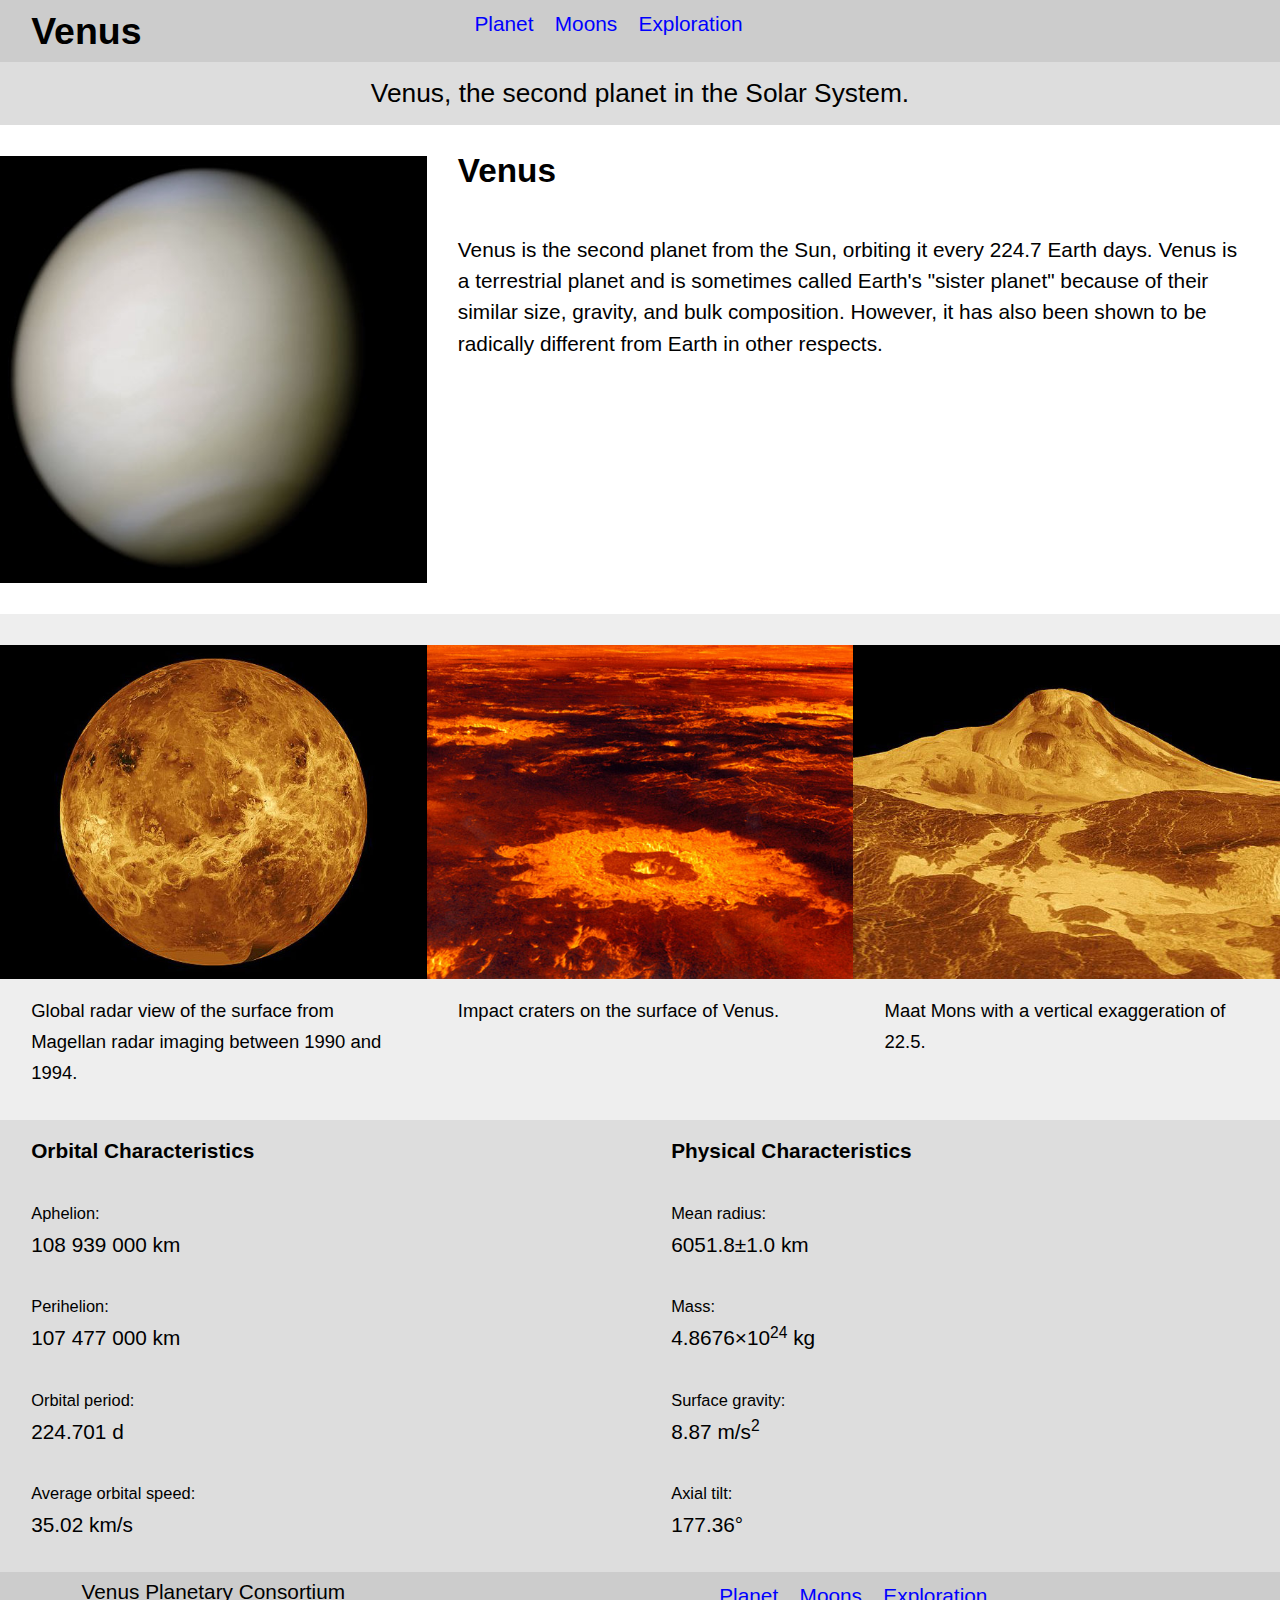
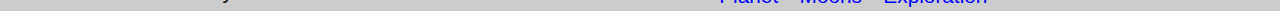
<file: index.html>
<!DOCTYPE html>
<html lang="en-ca">
<head>
  <meta charset="utf-8">
  <title>Venus</title>
  <meta name="handheldfriendly" content="true">
  <meta name="mobileoptimized" content="240">
  <meta name="viewport" content="width=device-width,initial-scale=1">
  <link href="css/modules.css" rel="stylesheet">
  <link href="css/grid.css" rel="stylesheet">
  <link href="css/typography.css" rel="stylesheet">
  <link href="css/main.css" rel="stylesheet">
</head>
<body>

<div class="grid background">
	<div class="unit xs-1 s-1 m-1-3 l-1-3 gutter">
		<h1>Venus</h1>
	</div>
	<div class="unit xs-1 s-1 unit-s-centered m-2-3 l-2-3 pad-t-1-4">
		<nav class="nav">
			<ul>
				<li><a class="island-1-4" href="index.html">Planet</a></li>
				<li><a class="island-1-4" href="moons.html">Moons</a></li>
				<li><a class="island-1-4" href="exploration.html">Exploration</a></li>
			</ul>
		</nav>
	</div>
</div>

<div class="grid background-medium">
	<div class="unit xs-1 s-1 m-1 l-1 text-center pad-top-half pad-bottom-half giga">
		<p>Venus, the second planet in the Solar System.</p>
	</div>
</div>

<div class="grid">
	<div class="unit xs-1 s-1 m-1-2 l-1-3 pad-b pad-t">
		<img class="img-flex" src="images/venus.jpg" alt="">
	</div>

	<div class="unit xs-1 s-1 m-1-2 l-2-3 gutter">
		<div class="grid">
			<div class="unit xs-1 s-1 m-1 l-1 pad-b pad-t-1-2">
				<h2>Venus</h2>
			</div>
			<div class="unit xs-1 s-1 m-1 l-1 pad-b">
				<p>Venus is the second planet from the Sun, orbiting it every 224.7 Earth days. Venus is a terrestrial planet and is sometimes called Earth's "sister planet" because of their similar size, gravity, and bulk composition. However, it has also been shown to be radically different from Earth in other respects.</p>
			</div>
		</div>
	</div>
</div>

<div class="grid background-light">
	<div class="unit xs-1 s-1 m-1-3 l-1-3 pad-t">
		<img class="img-flex" src="images/venus-1.jpg" alt="">
		<div class="unit xs-1 s-1 m-1 l-1 gutter milli pad-top-half pad-b">
			<p>Global radar view of the surface from Magellan radar imaging between 1990 and 1994.</p>
		</div>
	</div>

	<div class="unit xs-1 s-1-2 m-1-3 l-1-3 pad-t">
		<img class="img-flex" src="images/venus-2.jpg" alt="">
		<div class="unit xs-1 s-1 m-1 l-1 gutter milli pad-top-half pad-b">
			<p>Impact craters on the surface of Venus.</p>
		</div>
	</div>

	<div class="unit xs-1 s-1-2 m-1-3 l-1-3 pad-t">
		<img class="img-flex" src="images/venus-3.jpg" alt="">
		<div class="unit xs-1 s-1 m-1 l-1 gutter milli pad-top-half pad-b">
			<p>Maat Mons with a vertical exaggeration of 22.5.</p>
		</div>
	</div>
</div>

<div class="grid background-medium">
	<div class="unit xs-1 s-1 m-1-2 l-1-2 gutter pad-top-half">
		<h3 class="kilo pad-b">Orbital Characteristics</h3>

		<dl>
			<dt class="micro">Aphelion: </dt>
				<dd class="pad-b">108 939 000 km</dd>
			<dt class="micro">Perihelion: </dt>
				<dd class="pad-b">107 477 000 km</dd>
			<dt class="micro">Orbital period: </dt>
				<dd class="pad-b">224.701 d</dd>
			<dt class="micro">Average orbital speed: </dt>
				<dd class="pad-b">35.02 km/s</dd>
		</dl>
	</div>

	<div class="unit xs-1 s-1 m-1-2 l-1-2 gutter pad-top-half">
		<h3 class="kilo pad-b">Physical Characteristics</h3>

		<dl>
			<dt class="micro">Mean radius: </dt>
				<dd class="pad-b">6051.8±1.0 km</dd>
			<dt class="micro">Mass: </dt>
				<dd class="pad-b">4.8676×10<sup>24</sup> kg</dd>
			<dt class="micro">Surface gravity: </dt>
				<dd class="pad-b">8.87 m/s<sup>2</sup></dd>
			<dt class="micro">Axial tilt: </dt>
				<dd class="pad-b">177.36°</dd>
		</dl>
	</div>
</div>

<footer>
<div class="grid grid-middle background">
	<div class="unit xs-1 s-1 m-1-2 l-1-3 gutter">
		<p class="text-center">Venus Planetary Consortium</p>
	</div>
	<div class="unit xs-1 s-1 unit-s-centered m-1-2 l-2-3 pad-t-1-4">
		<nav class="footer">
			<ul class="list-group push-0">
				<li><a class="island-1-4" href="index.html">Planet</a></li>
				<li><a class="island-1-4" href="moons.html">Moons</a></li>
				<li><a class="island-1-4" href="exploration.html">Exploration</a></li>
			</ul>
		</nav>
	</div>
</div>
</footer>

</body>
</html>
</file>
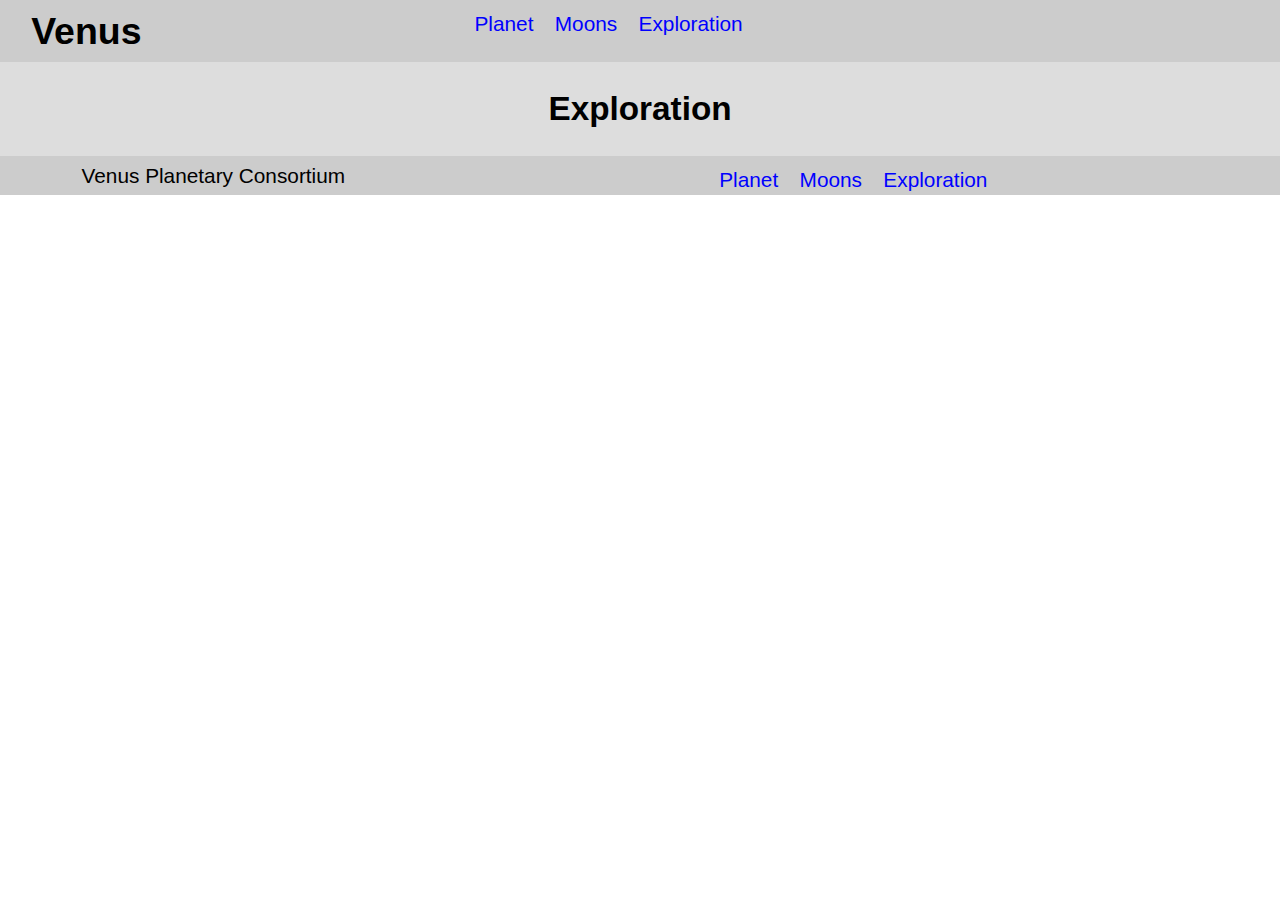
<file: exploration.html>
<!DOCTYPE html>
<html lang="en-ca">
<head>
  <meta charset="utf-8">
  <title>Exploration</title>
  <meta name="handheldfriendly" content="true">
  <meta name="mobileoptimized" content="240">
  <meta name="viewport" content="width=device-width,initial-scale=1">
  <link href="css/modules.css" rel="stylesheet">
  <link href="css/grid.css" rel="stylesheet">
  <link href="css/typography.css" rel="stylesheet">
  <link href="css/main.css" rel="stylesheet">
</head>
<body>

<div class="grid background">
	<div class="unit xs-1 s-1 m-1-3 l-1-3 gutter">
		<h1>Venus</h1>
	</div>
	<div class="unit xs-1 s-1 unit-s-centered m-2-3 l-2-3 pad-t-1-4">
		<nav class="nav">
			<ul>
				<li><a class="island-1-4" href="index.html">Planet</a></li>
				<li><a class="island-1-4" href="moons.html">Moons</a></li>
				<li><a class="island-1-4" href="exploration.html">Exploration</a></li>
			</ul>
		</nav>
	</div>
</div>

<div class="grid background-medium">
	<div class="unit xs-1 s-1 m-1 l-1 pad-t-1-2 pad-b-1-2">
		<h2 class="text-center">Exploration</h2>
	</div>
</div>

<footer>
<div class="grid grid-middle background">
	<div class="unit xs-1 s-1 m-1-2 l-1-3 gutter">
		<p class="text-center">Venus Planetary Consortium</p>
	</div>
	<div class="unit xs-1 s-1 unit-s-centered m-1-2 l-2-3 pad-t-1-4">
		<nav class="footer">
			<ul class="list-group push-0">
				<li><a class="island-1-4" href="index.html">Planet</a></li>
				<li><a class="island-1-4" href="moons.html">Moons</a></li>
				<li><a class="island-1-4" href="exploration.html">Exploration</a></li>
			</ul>
		</nav>
	</div>
</div>
</footer>

</body>
</html>
</file>
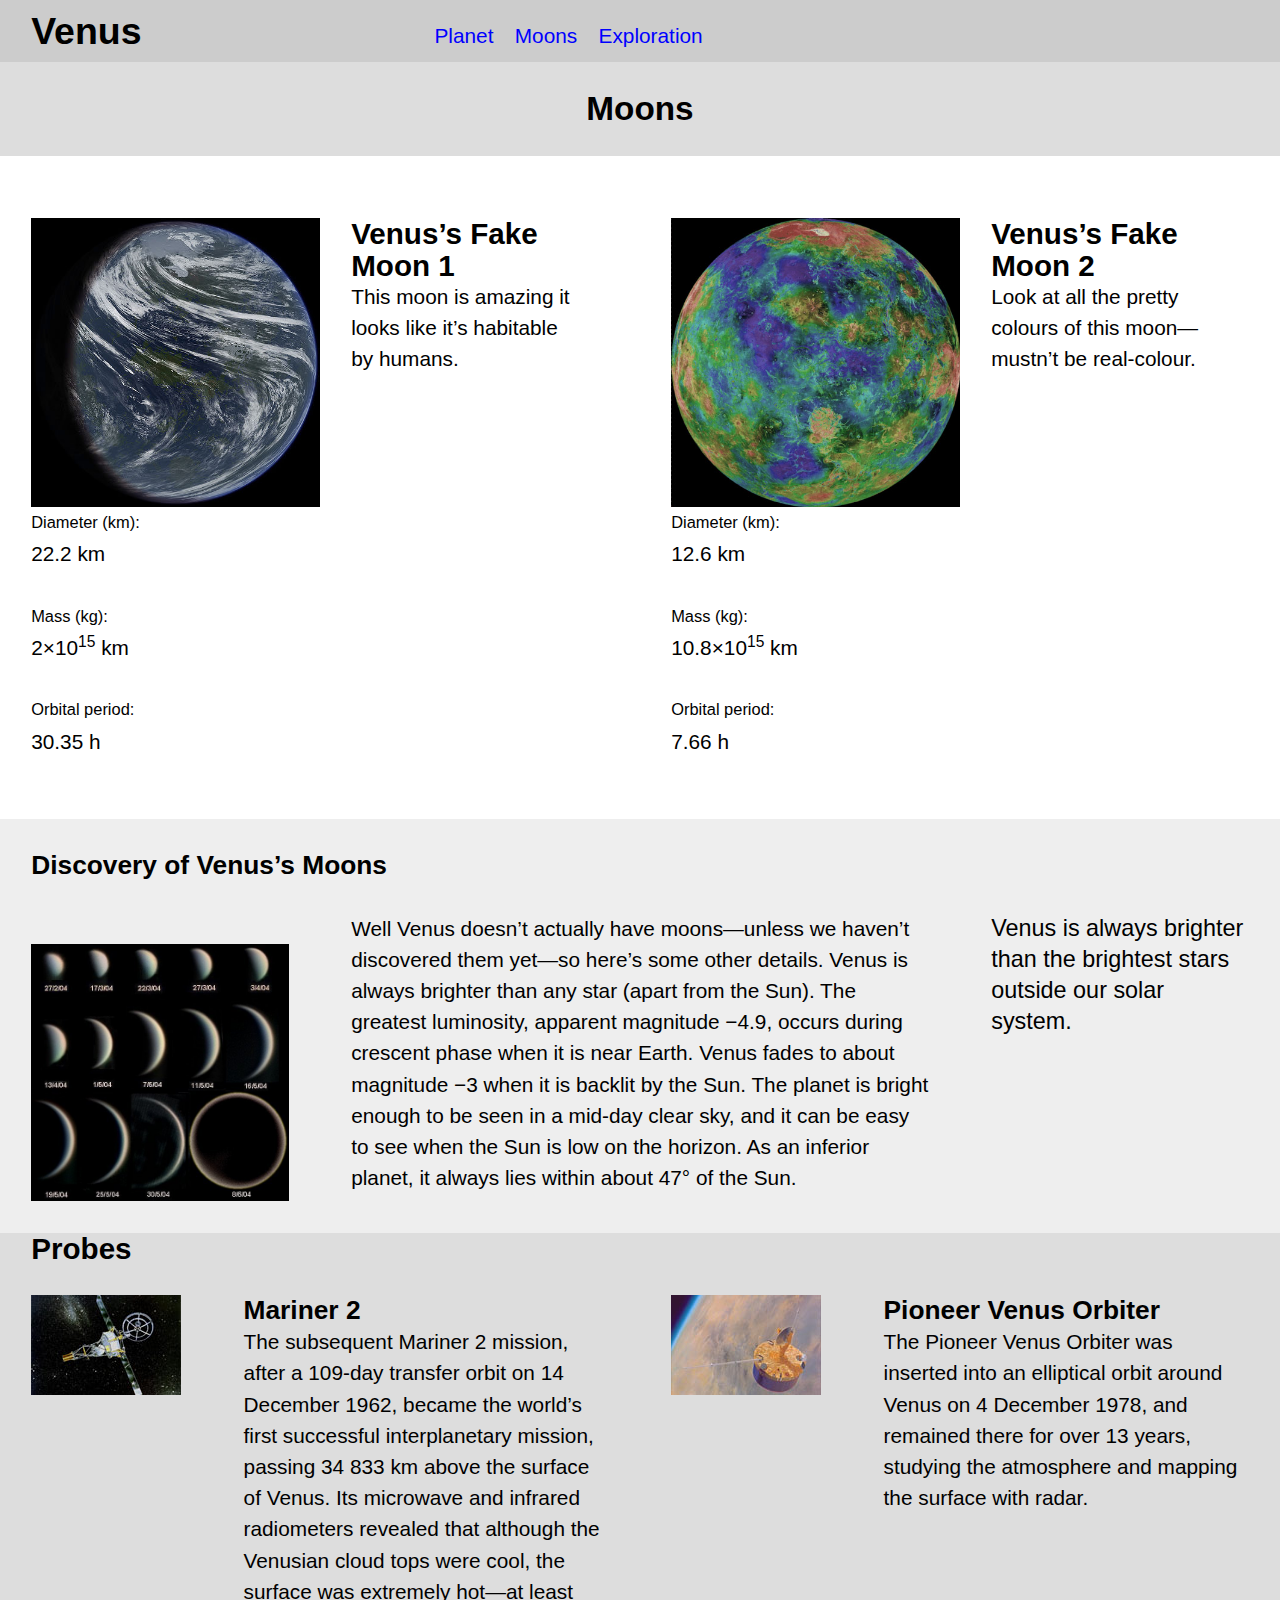
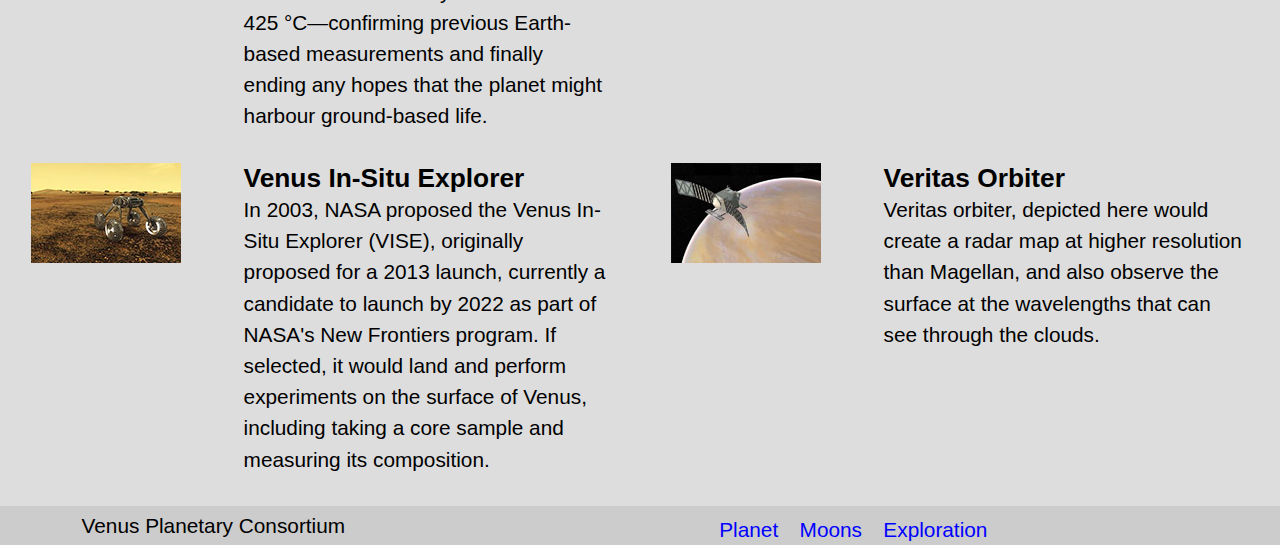
<file: moons.html>
<!DOCTYPE html>
<html lang="en-ca">
<head>
  <meta charset="utf-8">
  <title>Moons</title>
  <meta name="handheldfriendly" content="true">
  <meta name="mobileoptimized" content="240">
  <meta name="viewport" content="width=device-width,initial-scale=1">
  <link href="css/modules.css" rel="stylesheet">
  <link href="css/grid.css" rel="stylesheet">
  <link href="css/typography.css" rel="stylesheet">
  <link href="css/main.css" rel="stylesheet">
</head>
<body>

<div class="grid grid-middle background">
	<div class="unit xs-1 s-1 m-1-3 l-1-3 gutter">
		<h1>Venus</h1>
	</div>
	<div class="unit xs-1 s-1 unit-s-centered m-2-3 l-2-3 pad-t-1-4">
		<nav class="nav">
			<ul class="list-group push-0">
				<li><a class="island-1-4" href="index.html">Planet</a></li>
				<li><a class="island-1-4" href="moons.html">Moons</a></li>
				<li><a class="island-1-4" href="exploration.html">Exploration</a></li>
			</ul>
		</nav>
	</div>
</div>

<div class="grid background-medium">
	<div class="unit xs-1 s-1 m-1 l-1 pad-t-1-2 pad-b-1-2">
		<h2 class="text-center">Moons</h2>
	</div>
</div>

<div class="grid">
	<div class="unit xs-1 s-1 m-1-2 l-1-2 pad-t">
		<div class="grid island">
			<div class="unit xs-1 s-1 m-1 l-1-2">
			<div class="embed embed--1by1">
				<img class="embed__item" src="images/venus-moon-1.jpg" alt="">
			</div>
		</div>
			<div class="unit xs-1 s-1 m-1 l-1-2">
				<div class="grid">
					<div class="unit xs-1 s-1 m-1 l-1 gutter">
						<h3>Venus’s Fake Moon 1</h3>
					</div>
					<div class="unit xs-1 s-1 m-1 l-1 gutter">
						<p>This moon is amazing it looks like it’s habitable by humans.</p>
					</div>
				</div>
			</div>
			<div class="unit xs-1 s-1 m-1 l-1">
				<dl>
					<dt class="micro">Diameter (km): </dt>
						<dd class="pad-b">22.2 km</dd>
					<dt class="micro">Mass (kg): </dt>
						<dd class="pad-b">2×10<sup>15</sup> km</dd>
					<dt class="micro">Orbital period: </dt>
						<dd class="pad-b-1-2">30.35 h</dd>
				</dl>
			</div>
		</div>
	</div>

	<div class="unit xs-1 s-1 m-1-2 l-1-2 pad-t">
		<div class="grid island">
			<div class="unit xs-1 s-1 m-1 l-1-2">
			<div class="embed embed--1by1">
				<img class="embed__item" src="images/venus-moon-2.jpg" alt="">
			</div>
		</div>
			<div class="unit xs-1 s-1 m-1 l-1-2">
				<div class="grid">
					<div class="unit xs-1 s-1 m-1 l-1 gutter">
						<h3>Venus’s Fake Moon 2</h3>
					</div>
					<div class="unit sx-1 s-1 m-1 l-1 gutter">
						<p>Look at all the pretty colours of this moon—mustn’t be real-colour.</p>
					</div>
				</div>
			</div>
			<div class="unit xs-1 s-1 m-1 l-1">
				<dl>
					<dt class="micro">Diameter (km): </dt>
						<dd class="pad-b">12.6 km</dd>
					<dt class="micro">Mass (kg): </dt>
						<dd class="pad-b">10.8×10<sup>15</sup> km</dd>
					<dt class="micro">Orbital period: </dt>
						<dd class="pad-b">7.66 h</dd>
				</dl>
			</div>
		</div>
	</div>

</div>

<div class="grid background-light">
	<div class="unit xs-1 s-1 m-1 l-1 gutter pad-t pad-b">
		<h2 class="giga">Discovery of Venus’s Moons</h2>
	</div>
	<div class="unit xs-1 s-1 m-1 l-1-4 island">
		<div class="embed embed--1by1">
			<img class="embed__item" src="images/venus-phases.jpg" alt="">
		</div>
	</div>
	<div class="unit xs-1 s-1 m-1-3 unit-l-hidden gutter pad-b">
		<p>Venus is always brighter than the brightest stars outside our solar system.</p>
	</div>
	<div class="unit xs-1 s-1 m-2-3 l-1-2 gutter pad-b">
		<p>Well Venus doesn’t actually have moons—unless we haven’t discovered them yet—so here’s some other details. Venus is always brighter than any star (apart from the Sun). The greatest luminosity, apparent magnitude −4.9, occurs during crescent phase when it is near Earth. Venus fades to about magnitude −3 when it is backlit by the Sun. The planet is bright enough to be seen in a mid-day clear sky, and it can be easy to see when the Sun is low on the horizon. As an inferior planet, it always lies within about 47° of the Sun.</p>
	</div>
	<div class="unit unit-xs-hidden unit-s-hidden unit-m-hidden l-1-4 gutter pad-b">
		<p class="mega">Venus is always brighter than the brightest stars outside our solar system.</p>
	</div>
</div>

<div class="grid background-medium">
	<div class="unit xs-1 s-1 m-1 l-1 gutter pad-b">
		<h3>Probes</h3>
	</div>
	<div class="unit xs-1 s-1 m-1 l-1-2">
	<div class="media__img gutter pad-b">
		<img src="images/mariner-2.jpg" alt="">
	</div>
	<div class="media__body gutter pad-b">
		<h4>Mariner 2</h4>
		<p>The subsequent Mariner 2 mission, after a 109-day transfer orbit on 14 December 1962, became the world’s first successful interplanetary mission, passing 34 833 km above the surface of Venus. Its microwave and infrared radiometers revealed that although the Venusian cloud tops were cool, the surface was extremely hot—at least 425 °C—confirming previous Earth-based measurements and finally ending any hopes that the planet might harbour ground-based life.</p>
	</div>
</div>
	<div class="unit xs-1 s-1 m-1 l-1-2">
	<div class="media__img gutter pad-b">
		<img src="images/pioneer.jpg" alt="">
	</div>
	<div class="media__body gutter pad-b">
		<h4>Pioneer Venus Orbiter</h4>
		<p>The Pioneer Venus Orbiter was inserted into an elliptical orbit around Venus on 4 December 1978, and remained there for over 13 years, studying the atmosphere and mapping the surface with radar.</p>
	</div>
</div>
	<div class="unit xs-1 s-1 m-1 l-1-2">
	<div class="media__img gutter pad-b">
		<img src="images/vise.jpg" alt="">
	</div>
	<div class="media__body gutter pad-b">
		<h4>Venus In-Situ Explorer</h4>
		<p>In 2003, NASA proposed the Venus In-Situ Explorer (VISE), originally proposed for a 2013 launch, currently a candidate to launch by 2022 as part of NASA's New Frontiers program. If selected, it would land and perform experiments on the surface of Venus, including taking a core sample and measuring its composition.</p>
	</div>
</div>
	<div class="unit xs-1 s-1 m-1 l-1-2">
	<div class="media__img gutter pad-b">
		<img src="images/veritas.jpg" alt="">
	</div>
	<div class="media__body gutter pad-b">
		<h4>Veritas Orbiter</h4>
		<p>Veritas orbiter, depicted here would create a radar map at higher resolution than Magellan, and also observe the surface at the wavelengths that can see through the clouds.</p>
	</div>
</div>
</div>

<footer>
<div class="grid grid-middle background">
	<div class="unit xs-1 s-1 m-1-2 l-1-3 gutter">
		<p class="text-center">Venus Planetary Consortium</p>
	</div>
	<div class="unit xs-1 s-1 unit-s-centered m-1-2 l-2-3 pad-t-1-4">
		<nav class="footer">
			<ul class="list-group push-0">
				<li><a class="island-1-4" href="index.html">Planet</a></li>
				<li><a class="island-1-4" href="moons.html">Moons</a></li>
				<li><a class="island-1-4" href="exploration.html">Exploration</a></li>
			</ul>
		</nav>
	</div>
</div>
</footer>

</body>
</html>
</file>
<file: css/modules.css>
/*!
 * Modulifier || Code released under the UNLICENSE
 * Code under other copyrights & licenses listed below.
 * http://modulifier.web-dev.tools/#responsive;images;list-group;embed;media-object;accessibility;print
 */

@-moz-viewport { width: device-width; scale: 1; }
@-ms-viewport { width: device-width; scale: 1; }
@-o-viewport { width: device-width; scale: 1; }
@-webkit-viewport { width: device-width; scale: 1; }
@viewport { width: device-width; scale: 1; }

html {
  box-sizing: border-box;
  -moz-text-size-adjust: 100%;
  -ms-text-size-adjust: 100%;
  -webkit-text-size-adjust: 100%;
  text-size-adjust: 100%;
}

*, *::before, *::after {
  box-sizing: inherit;
}

body {
  margin: 0;
}

article, aside, details, figcaption, figure,
footer, header, main, menu, nav, section, summary {
  display: block;
}

audio, canvas, progress, video {
  display: inline-block;
  vertical-align: baseline;
}

template {
  display: none;
}

img {
  border: 0;
}

.img-flex {
  display: block;
  width: 100%;
}

svg:not(:root) {
  overflow: hidden;
}

svg {
  fill: currentColor;
  stroke: currentColor;
}

.image-replacement, .ir {
  overflow: hidden;
  direction: ltr;
  text-align: left;
  text-indent: 100%;
  white-space: nowrap;
}

.list-group {
  padding-left: 0;
  list-style-type: none;
}

.list-group > dd {
  margin-left: 0;
}

.list-group--inline::before,
.list-group--inline::after {
  content: "";
  display: table;
}

.list-group--inline::after {
  clear: both;
}

.list-group--inline > li {
  display: inline-block;
}

.list-group--inline > dt {
  clear: left;
  float: left;
  width: 11em;
}

.list-group--inline > dd {
  float: left;
  min-width: 12em;
}

.embed {
  margin-left: 0;
  margin-right: 0;
  overflow: hidden;
  position: relative;
  width: 100%;
}

.embed--1by1 {
  padding-top: 100%; /* Square */
}

.embed--4by3 {
  padding-top: 75%; /* Traditional TV/computer screens */
}

.embed--iso216 {
  padding-top: 70.92%; /* A-standard paper sizes */
}

.embed--3by2 {
  padding-top: 66.6%; /* Classic 35 mm film & most digital photos, landscape */
}

.embed--2by3 {
  padding-top: 150%; /* Classic 35 mm film & most digital photos, portrait */
}

.embed--golden {
  padding-top: 61.8%; /* The Golden Ratio */
}

.embed--16by9 {
  padding-top: 56.25%; /* HD TV */
}

.embed--185by100 {
  padding-top: 54.05%; /* Common widescreen cinema */
}

.embed--24by10 {
  padding-top: 41.667%; /* Widescreen cinema: 2.4:1 */;
}

.embed--3by1 {
  padding-top: 33.3333%; /* Panorama photos */
}

.embed--4by1 {
  padding-top: 25%; /* Polyvision */
}

.embed__item {
  height: 100%;
  left: 0;
  position: absolute;
  top: 0;
  width: 100%;
}

.media {
  overflow: hidden;
}

.media__img {
  float: left;
}

.media__img--reversed {
  float: right;
}

.media__img--stacked {
  float: none;
}

.media__body {
  overflow: hidden;
  min-width: 12em; /* Slightly less than 200px, responsiveness built in */
}

a:hover, a:active {
  outline: none;
}

a:focus, [tabindex="0"]:focus,
input:focus, textarea:focus, button:focus {
  outline: 3px solid #000;
  outline-offset: 3px;
}

.skip-links {
  margin: 0;
  padding: 0;
  list-style-type: none;
}

.skip-links a {
  padding: 0.5em 0.75em;
  position: absolute;
  top: -3em;
  z-index: 10000; /* To make sure they're always on top */
  background-color: #000;
  color: #fff;
  font-size: 1.125rem;
  font-weight: bold;
  text-decoration: none;
}

.skip-links a:focus {
  top: 0;
}

.print-only {
  display: none;
  visibility: hidden;
}

@media print {

  .no-print {
    display: none;
    visibility: hidden;
  }

  .print-only {
    display: block;
    visibility: visible;
  }

  /*!
   * (c) HTML5 Boilerplate || MIT License
   *     https://html5boilerplate.com/
   */

  *, *:before, *:after, *:first-letter, *:first-line {
    background: none transparent !important;
    color: #000 !important;
    box-shadow: none !important;
    text-shadow: none !important;
  }

  a, a:visited {
    text-decoration: underline;
  }

  a[href]:after {
    content: " (" attr(href) ")";
  }

  abbr[title]:after {
    content: " (" attr(title) ")";
  }

  a[href^="#"]:after,
  a[href^="javascript:"]:after {
    content: "";
  }

  pre, blockquote {
    page-break-inside: avoid;
  }

  thead {
    display: table-header-group;
  }

  tr, img {
    page-break-inside: avoid;
  }

  p, h1, h2, h3, h4, h5, h6 {
    orphans: 3;
    widows: 3;
  }

  h1, h2, h3, h4, h5, h6 {
    page-break-after: avoid;
  }

  /*! End HTML5 Boilerplate code */
}
</file>
<file: css/grid.css>
/*
  Gridifier || Code released under the UNLICENSE
  http://gridifier.web-dev.tools/#xs,4,0,0,0;s,4,25,0,0;m,4,38,1,1;l,4,60,1,1
*/

.grid {
  margin: 0;
  padding: 0;
  letter-spacing: -0.31em;
  text-rendering: optimizespeed;
  display: -webkit-flex;
  -webkit-flex-flow: row wrap;
  display: -ms-flexbox;
  -ms-flex-flow: row wrap;
  display: flex;
  flex-flow: row wrap;
}

.grid-bottom {
  -webkit-align-items: flex-end;
  -ms-align-items: flex-end;
  align-items: flex-end;
}

.grid-middle {
  -webkit-align-items: center;
  -ms-align-items: center;
  align-items: center;
}

.grid-stretch {
  -webkit-align-items: stretch;
  -ms-align-items: stretch;
  align-items: stretch;
}

.opera-only :-o-prefocus, .grid {
  word-spacing: -0.43em;
}

.unit {
  letter-spacing: normal;
  text-rendering: auto;
  vertical-align: top;
  word-spacing: normal;
  display: inline-block;
  visibility: visible;
}

.grid-bottom .unit {
  vertical-align: bottom;
}

.grid-middle .unit {
  vertical-align: middle;
}

[class*="unit-push-"],
[class*="unit-pull-"] {
  position: relative;
}

.unit-xs-hidden {
  display: none;
  visibility: hidden;
}

.unit-xs-centered {
  margin: 0 auto;
}

.unit-xs-1, .xs-1 {
  display: block;
  visibility: visible;
  width: 100%;
}

.unit-xs-1-2, .xs-1-2 {
  width: 50.0000%;
}

.unit-xs-1-3, .xs-1-3 {
  width: 33.3333%;
}

.unit-xs-2-3, .xs-2-3 {
  width: 66.6667%;
}

.unit-xs-1-4, .xs-1-4 {
  width: 25.0000%;
}

.unit-xs-3-4, .xs-3-4 {
  width: 75.0000%;
}

.unit-xs-1-2,.xs-1-2,.unit-xs-1-3,.xs-1-3,.unit-xs-2-3,.xs-2-3,.unit-xs-1-4,.xs-1-4,.unit-xs-3-4,.xs-3-4 {
  display: inline-block;
  visibility: visible;
}

@media only screen and (min-width: 25em) {

.unit-s-hidden {
  display: none;
  visibility: hidden;
}

.unit-s-centered {
  margin: 0 auto;
}

.unit-s-1, .s-1 {
  display: block;
  visibility: visible;
  width: 100%;
}

.unit-s-1-2, .s-1-2 {
  width: 50.0000%;
}

.unit-s-1-3, .s-1-3 {
  width: 33.3333%;
}

.unit-s-2-3, .s-2-3 {
  width: 66.6667%;
}

.unit-s-1-4, .s-1-4 {
  width: 25.0000%;
}

.unit-s-3-4, .s-3-4 {
  width: 75.0000%;
}

.unit-s-1-2,.s-1-2,.unit-s-1-3,.s-1-3,.unit-s-2-3,.s-2-3,.unit-s-1-4,.s-1-4,.unit-s-3-4,.s-3-4 {
  display: inline-block;
  visibility: visible;
}

}

@media only screen and (min-width: 38em) {

.unit-m-hidden {
  display: none;
  visibility: hidden;
}

.unit-m-centered {
  margin: 0 auto;
}

.unit-m-1, .m-1 {
  display: block;
  visibility: visible;
  width: 100%;
}

.unit-offset-m-0 {
  margin-left: 0;
}

.unit-push-m-0,
.unit-pull-m-0 {
  left: 0;
}

.unit-m-1-2, .m-1-2 {
  width: 50.0000%;
}

.unit-offset-m-1-2 {
  margin-left: 50.0000%;
}

.unit-push-m-1-2 {
  left: 50.0000%;
}

.unit-pull-m-1-2 {
  left: -50.0000%;
}

.unit-m-1-3, .m-1-3 {
  width: 33.3333%;
}

.unit-offset-m-1-3 {
  margin-left: 33.3333%;
}

.unit-push-m-1-3 {
  left: 33.3333%;
}

.unit-pull-m-1-3 {
  left: -33.3333%;
}

.unit-m-2-3, .m-2-3 {
  width: 66.6667%;
}

.unit-offset-m-2-3 {
  margin-left: 66.6667%;
}

.unit-push-m-2-3 {
  left: 66.6667%;
}

.unit-pull-m-2-3 {
  left: -66.6667%;
}

.unit-m-1-4, .m-1-4 {
  width: 25.0000%;
}

.unit-offset-m-1-4 {
  margin-left: 25.0000%;
}

.unit-push-m-1-4 {
  left: 25.0000%;
}

.unit-pull-m-1-4 {
  left: -25.0000%;
}

.unit-m-3-4, .m-3-4 {
  width: 75.0000%;
}

.unit-offset-m-3-4 {
  margin-left: 75.0000%;
}

.unit-push-m-3-4 {
  left: 75.0000%;
}

.unit-pull-m-3-4 {
  left: -75.0000%;
}

.unit-m-1-2,.m-1-2,.unit-m-1-3,.m-1-3,.unit-m-2-3,.m-2-3,.unit-m-1-4,.m-1-4,.unit-m-3-4,.m-3-4 {
  display: inline-block;
  visibility: visible;
}

}

@media only screen and (min-width: 60em) {

.unit-l-hidden {
  display: none;
  visibility: hidden;
}

.unit-l-centered {
  margin: 0 auto;
}

.unit-l-1, .l-1 {
  display: block;
  visibility: visible;
  width: 100%;
}

.unit-offset-l-0 {
  margin-left: 0;
}

.unit-push-l-0,
.unit-pull-l-0 {
  left: 0;
}

.unit-l-1-2, .l-1-2 {
  width: 50.0000%;
}

.unit-offset-l-1-2 {
  margin-left: 50.0000%;
}

.unit-push-l-1-2 {
  left: 50.0000%;
}

.unit-pull-l-1-2 {
  left: -50.0000%;
}

.unit-l-1-3, .l-1-3 {
  width: 33.3333%;
}

.unit-offset-l-1-3 {
  margin-left: 33.3333%;
}

.unit-push-l-1-3 {
  left: 33.3333%;
}

.unit-pull-l-1-3 {
  left: -33.3333%;
}

.unit-l-2-3, .l-2-3 {
  width: 66.6667%;
}

.unit-offset-l-2-3 {
  margin-left: 66.6667%;
}

.unit-push-l-2-3 {
  left: 66.6667%;
}

.unit-pull-l-2-3 {
  left: -66.6667%;
}

.unit-l-1-4, .l-1-4 {
  width: 25.0000%;
}

.unit-offset-l-1-4 {
  margin-left: 25.0000%;
}

.unit-push-l-1-4 {
  left: 25.0000%;
}

.unit-pull-l-1-4 {
  left: -25.0000%;
}

.unit-l-3-4, .l-3-4 {
  width: 75.0000%;
}

.unit-offset-l-3-4 {
  margin-left: 75.0000%;
}

.unit-push-l-3-4 {
  left: 75.0000%;
}

.unit-pull-l-3-4 {
  left: -75.0000%;
}

.unit-l-1-2,.l-1-2,.unit-l-1-3,.l-1-3,.unit-l-2-3,.l-2-3,.unit-l-1-4,.l-1-4,.unit-l-3-4,.l-3-4 {
  display: inline-block;
  visibility: visible;
}

}

.unit-content-distribute {
  display: -ms-flexbox;
  display: -webkit-flex;
  display: flex;
  -ms-flex-direction: column;
  -webkit-flex-direction: column;
  flex-direction: column;
  -ms-flex-pack: justify;
  -webkit-justify-content: space-between;
  justify-content: space-between;
  -ms-flex-align: center;
  -webkit-align-items: center;
  align-items: center;
}

.content-fill {
  -ms-flex-grow: 2;
  -webkit-flex-grow: 2;
  flex-grow: 2;
  max-width: 100%; /* @bugfix: IE 10, 11 */
}

.content-shrink {
  -ms-align-self: center;
  -webkit-align-self: center;
  align-self: center;
}
</file>
<file: css/typography.css>
/*
  Typografier || Code released under the UNLICENSE
  http://typografier.web-dev.tools/#0,100,1.3,1.125;25,110,1.4,1.125;38,120,1.5,1.125;60,130,1.5,1.125
*/

html {
  font-size: 100%;
  line-height: 1.3;
}

a {
  background-color: transparent;
}

sub, sup {
  font-size: 75%;
  line-height: 1px;
  position: relative;
  vertical-align: baseline;
}

sup {
  top: -0.5em;
}

sub {
  bottom: -0.25em;
}

pre, code, kbd, samp {
  font-size: 100%;
}

abbr[title] {
  border-bottom: 1px dotted;
  text-decoration: none;
}

b, strong {
  font-weight: bold;
}

dfn, caption {
  font-style: italic;
}

hr {
  border: 0;
  border-top: 1px solid;
  height: 0;
}

table {
  border-collapse: collapse;
  border-spacing: 0;
  width: 100%;
}

th, td {
  border-bottom: 1px solid;
  text-align: left;
}

thead th {
  vertical-align: bottom;
}

.text-left {
  text-align: left;
}

.text-right {
  text-align: right;
}

.text-center {
  text-align: center;
}

.normal {
  font-weight: normal;
}

.bold {
  font-weight: bold;
}

.italic {
  font-style: italic;
}

h1, h2, h3, h4, h5, h6,
p, ul, ol, dl, dd, figure,
blockquote, details, hr,
fieldset, pre, table {
  margin: 0;
}

.yotta {
  font-size: 2.2807rem;
  line-height: 1.1400;
}

.zetta {
  font-size: 2.0273rem;
  line-height: 1.2825;
}

h1, .exa {
  font-size: 1.8020rem;
  line-height: 1.4428;
}

h2, .peta {
  font-size: 1.6018rem;
  line-height: 1.6232;
}

h3, .tera {
  font-size: 1.4238rem;
  line-height: 1.8261;
}

h4, .giga {
  font-size: 1.2656rem;
  line-height: 1.0272;
}

h5, .mega {
  font-size: 1.1250rem;
  line-height: 1.1556;
}

h6, .kilo, input, textarea {
  font-size: 1.0000rem;
  line-height: 1.3000;
}

small, .milli {
  font-size: 0.8889rem;
  line-height: 1.4625;
}

.micro {
  font-size: 0.7901rem;
  line-height: 1.6453;
}

.push {
  margin-bottom: 1.3rem;
}

.push-none, .push-0 {
  margin-bottom: 0;
}

.push-double, .push-2 {
  margin-bottom: 2.6000rem;
}

.push-half, .push-1-2 {
  margin-bottom: 0.6500rem;
}

.push-quarter, .push-1-4 {
  margin-bottom: 0.3250rem;
}

.pad-top, .pad-t {
  padding-top: 1.3rem;
}

.pad-bottom, .pad-b {
  padding-bottom: 1.3rem;
}

.pad-top-double, .pad-t-2 {
  padding-top: 2.6000rem;
}

.pad-bottom-double, .pad-b-2 {
  padding-bottom: 2.6000rem;
}

.pad-top-half, .pad-t-1-2 {
  padding-top: 0.6500rem;
}

.pad-bottom-half, .pad-b-1-2 {
  padding-bottom: 0.6500rem;
}

.pad-top-quarter, .pad-t-1-4 {
  padding-top: 0.3250rem;
}

.pad-bottom-quarter, .pad-b-1-4 {
  padding-bottom: 0.3250rem;
}

.island {
  padding: 1.3rem;
}

.island-double, .island-2 {
  padding: 2.6000rem;
}

.island-half, .island-1-2 {
  padding: 0.6500rem;
}

.island-quarter, .island-1-4,
td, th, fieldset {
  padding: 0.3250rem;
}

.gutter {
  padding-left: 1.3rem;
  padding-right: 1.3rem;
}

.gutter-double, .gutter-2 {
  padding-left: 2.6000rem;
  padding-right: 2.6000rem;
}

.gutter-half, .gutter-1-2 {
  padding-left: 0.6500rem;
  padding-right: 0.6500rem;
}

.gutter-quarter, .gutter-1-4 {
  padding-left: 0.3250rem;
  padding-right: 0.3250rem;
}

@media only screen and (min-width: 25em) {

html {
  font-size: 110%;
  line-height: 1.4;
}

.yotta {
  font-size: 2.2807rem;
  line-height: 1.2277;
}

.zetta {
  font-size: 2.0273rem;
  line-height: 1.3812;
}

h1, .exa {
  font-size: 1.8020rem;
  line-height: 1.5538;
}

h2, .peta {
  font-size: 1.6018rem;
  line-height: 1.7480;
}

h3, .tera {
  font-size: 1.4238rem;
  line-height: 1.9665;
}

h4, .giga {
  font-size: 1.2656rem;
  line-height: 1.1062;
}

h5, .mega {
  font-size: 1.1250rem;
  line-height: 1.2444;
}

h6, .kilo, input, textarea {
  font-size: 1.0000rem;
  line-height: 1.4000;
}

small, .milli {
  font-size: 0.8889rem;
  line-height: 1.5750;
}

.micro {
  font-size: 0.7901rem;
  line-height: 1.7719;
}

.push {
  margin-bottom: 1.4rem;
}

.push-none, .push-0 {
  margin-bottom: 0;
}

.push-double, .push-2 {
  margin-bottom: 2.8000rem;
}

.push-half, .push-1-2 {
  margin-bottom: 0.7000rem;
}

.push-quarter, .push-1-4 {
  margin-bottom: 0.3500rem;
}

.pad-top, .pad-t {
  padding-top: 1.4rem;
}

.pad-bottom, .pad-b {
  padding-bottom: 1.4rem;
}

.pad-top-double, .pad-t-2 {
  padding-top: 2.8000rem;
}

.pad-bottom-double, .pad-b-2 {
  padding-bottom: 2.8000rem;
}

.pad-top-half, .pad-t-1-2 {
  padding-top: 0.7000rem;
}

.pad-bottom-half, .pad-b-1-2 {
  padding-bottom: 0.7000rem;
}

.pad-top-quarter, .pad-t-1-4 {
  padding-top: 0.3500rem;
}

.pad-bottom-quarter, .pad-b-1-4 {
  padding-bottom: 0.3500rem;
}

.island {
  padding: 1.4rem;
}

.island-double, .island-2 {
  padding: 2.8000rem;
}

.island-half, .island-1-2 {
  padding: 0.7000rem;
}

.island-quarter, .island-1-4,
td, th, fieldset {
  padding: 0.3500rem;
}

.gutter {
  padding-left: 1.4rem;
  padding-right: 1.4rem;
}

.gutter-double, .gutter-2 {
  padding-left: 2.8000rem;
  padding-right: 2.8000rem;
}

.gutter-half, .gutter-1-2 {
  padding-left: 0.7000rem;
  padding-right: 0.7000rem;
}

.gutter-quarter, .gutter-1-4 {
  padding-left: 0.3500rem;
  padding-right: 0.3500rem;
}

}

@media only screen and (min-width: 38em) {

html {
  font-size: 120%;
  line-height: 1.5;
}

.yotta {
  font-size: 2.2807rem;
  line-height: 1.3154;
}

.zetta {
  font-size: 2.0273rem;
  line-height: 1.4798;
}

h1, .exa {
  font-size: 1.8020rem;
  line-height: 1.6648;
}

h2, .peta {
  font-size: 1.6018rem;
  line-height: 1.8729;
}

h3, .tera {
  font-size: 1.4238rem;
  line-height: 1.0535;
}

h4, .giga {
  font-size: 1.2656rem;
  line-height: 1.1852;
}

h5, .mega {
  font-size: 1.1250rem;
  line-height: 1.3333;
}

h6, .kilo, input, textarea {
  font-size: 1.0000rem;
  line-height: 1.5000;
}

small, .milli {
  font-size: 0.8889rem;
  line-height: 1.6875;
}

.micro {
  font-size: 0.7901rem;
  line-height: 1.8984;
}

.push {
  margin-bottom: 1.5rem;
}

.push-none, .push-0 {
  margin-bottom: 0;
}

.push-double, .push-2 {
  margin-bottom: 3.0000rem;
}

.push-half, .push-1-2 {
  margin-bottom: 0.7500rem;
}

.push-quarter, .push-1-4 {
  margin-bottom: 0.3750rem;
}

.pad-top, .pad-t {
  padding-top: 1.5rem;
}

.pad-bottom, .pad-b {
  padding-bottom: 1.5rem;
}

.pad-top-double, .pad-t-2 {
  padding-top: 3.0000rem;
}

.pad-bottom-double, .pad-b-2 {
  padding-bottom: 3.0000rem;
}

.pad-top-half, .pad-t-1-2 {
  padding-top: 0.7500rem;
}

.pad-bottom-half, .pad-b-1-2 {
  padding-bottom: 0.7500rem;
}

.pad-top-quarter, .pad-t-1-4 {
  padding-top: 0.3750rem;
}

.pad-bottom-quarter, .pad-b-1-4 {
  padding-bottom: 0.3750rem;
}

.island {
  padding: 1.5rem;
}

.island-double, .island-2 {
  padding: 3.0000rem;
}

.island-half, .island-1-2 {
  padding: 0.7500rem;
}

.island-quarter, .island-1-4,
td, th, fieldset {
  padding: 0.3750rem;
}

.gutter {
  padding-left: 1.5rem;
  padding-right: 1.5rem;
}

.gutter-double, .gutter-2 {
  padding-left: 3.0000rem;
  padding-right: 3.0000rem;
}

.gutter-half, .gutter-1-2 {
  padding-left: 0.7500rem;
  padding-right: 0.7500rem;
}

.gutter-quarter, .gutter-1-4 {
  padding-left: 0.3750rem;
  padding-right: 0.3750rem;
}

}

@media only screen and (min-width: 60em) {

html {
  font-size: 130%;
  line-height: 1.5;
}

.yotta {
  font-size: 2.2807rem;
  line-height: 1.3154;
}

.zetta {
  font-size: 2.0273rem;
  line-height: 1.4798;
}

h1, .exa {
  font-size: 1.8020rem;
  line-height: 1.6648;
}

h2, .peta {
  font-size: 1.6018rem;
  line-height: 1.8729;
}

h3, .tera {
  font-size: 1.4238rem;
  line-height: 1.0535;
}

h4, .giga {
  font-size: 1.2656rem;
  line-height: 1.1852;
}

h5, .mega {
  font-size: 1.1250rem;
  line-height: 1.3333;
}

h6, .kilo, input, textarea {
  font-size: 1.0000rem;
  line-height: 1.5000;
}

small, .milli {
  font-size: 0.8889rem;
  line-height: 1.6875;
}

.micro {
  font-size: 0.7901rem;
  line-height: 1.8984;
}

.push {
  margin-bottom: 1.5rem;
}

.push-none, .push-0 {
  margin-bottom: 0;
}

.push-double, .push-2 {
  margin-bottom: 3.0000rem;
}

.push-half, .push-1-2 {
  margin-bottom: 0.7500rem;
}

.push-quarter, .push-1-4 {
  margin-bottom: 0.3750rem;
}

.pad-top, .pad-t {
  padding-top: 1.5rem;
}

.pad-bottom, .pad-b {
  padding-bottom: 1.5rem;
}

.pad-top-double, .pad-t-2 {
  padding-top: 3.0000rem;
}

.pad-bottom-double, .pad-b-2 {
  padding-bottom: 3.0000rem;
}

.pad-top-half, .pad-t-1-2 {
  padding-top: 0.7500rem;
}

.pad-bottom-half, .pad-b-1-2 {
  padding-bottom: 0.7500rem;
}

.pad-top-quarter, .pad-t-1-4 {
  padding-top: 0.3750rem;
}

.pad-bottom-quarter, .pad-b-1-4 {
  padding-bottom: 0.3750rem;
}

.island {
  padding: 1.5rem;
}

.island-double, .island-2 {
  padding: 3.0000rem;
}

.island-half, .island-1-2 {
  padding: 0.7500rem;
}

.island-quarter, .island-1-4,
td, th, fieldset {
  padding: 0.3750rem;
}

.gutter {
  padding-left: 1.5rem;
  padding-right: 1.5rem;
}

.gutter-double, .gutter-2 {
  padding-left: 3.0000rem;
  padding-right: 3.0000rem;
}

.gutter-half, .gutter-1-2 {
  padding-left: 0.7500rem;
  padding-right: 0.7500rem;
}

.gutter-quarter, .gutter-1-4 {
  padding-left: 0.3750rem;
  padding-right: 0.3750rem;
}

}
</file>
<file: css/main.css>
html {
	font-family: sans-serif;
}

.background {
	background-color: #ccc;
}

.background-medium {
	background-color: #ddd;
}

.background-light {
	background-color: #eee;
}

h1 {
	text-align: center;
}

.nav a, .footer a {
	text-decoration: none;
}

.img-flex {
	width: 100%;
	display: block;
}

.nav a:hover {
	color: #fff;
	background-color: blue;
}

a {
	color: blue;
}

.footer li {
	display: inline-block;
}

.footer ul {
	text-align: center;
}

@media only screen and (min-width: 25em) {

.nav li{
  display: inline-block;
}

.nav ul {
  text-align: center;
}

}

@media only screen and (min-width: 38em) {

.nav ul{
  text-align: left;
}

h1 {
	text-align: left;
}

}

@media only screen and (min-width: 60em) {

}
</file>
